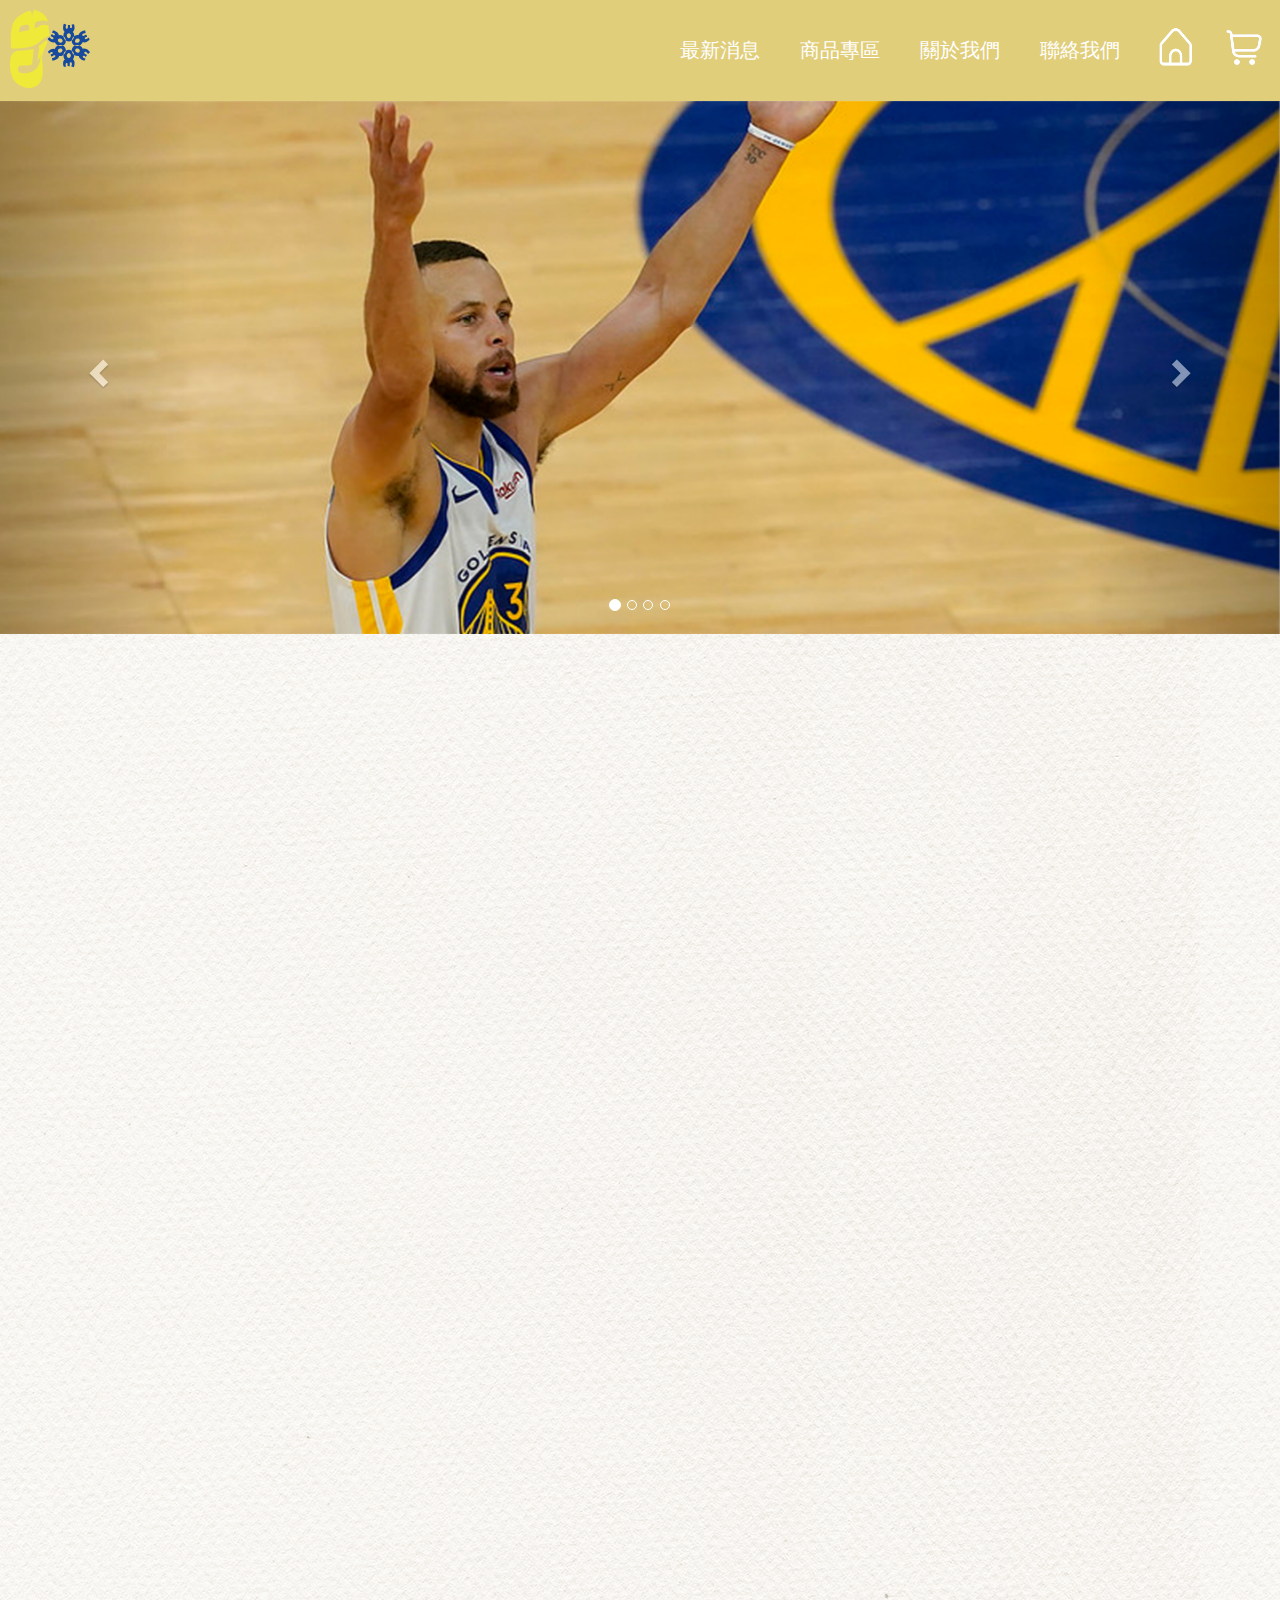
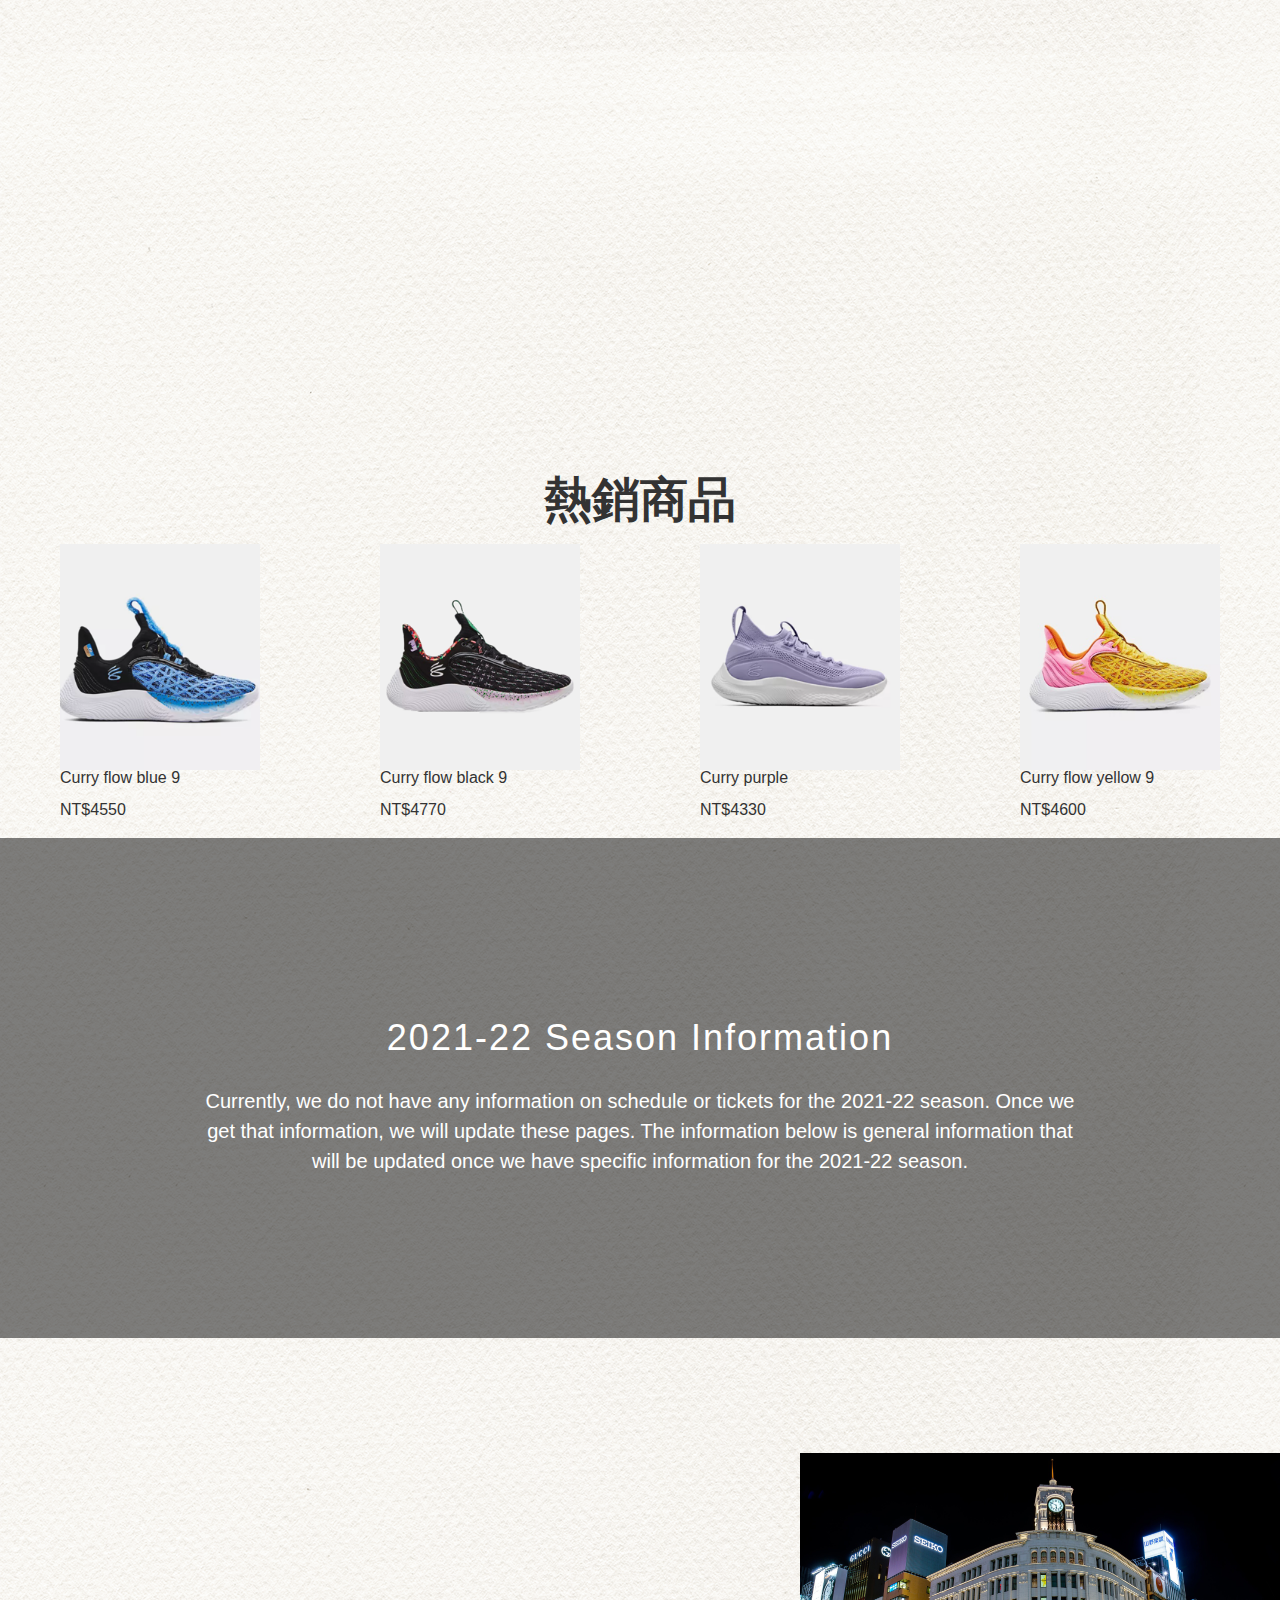
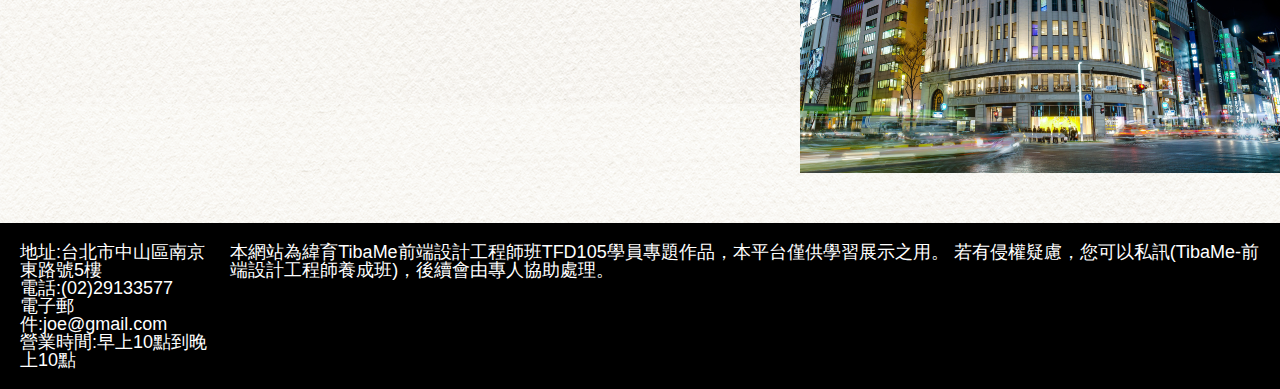
<file: index.html>
<!DOCTYPE html>
<html lang="en">

<head>
    <meta charset="UTF-8">
    <meta http-equiv="X-UA-Compatible" content="IE=edge">
    <meta name="viewport" content="width=device-width, initial-scale=1.0">
    <link rel="stylesheet" href="https://pro.fontawesome.com/releases/v5.10.0/css/all.css"
        integrity="sha384-AYmEC3Yw5cVb3ZcuHtOA93w35dYTsvhLPVnYs9eStHfGJvOvKxVfELGroGkvsg+p" crossorigin="anonymous" />
    <link rel="stylesheet" href="https://cdn.jsdelivr.net/npm/bootstrap@3.3.7/dist/css/bootstrap.min.css">
    <link rel="stylesheet" href="css/index.css">
    <title>程式菜鳥球鞋</title>

</head>

<body>

    <!-- 主選單 -->
    <header>
        <div class="logo">
            <a href="index.html"><img src="svg/logo.svg" alt=""></a>
            <ul>
                <li><a href="news.html">最新消息</a></li>
                <li><a href="product.html">商品專區</a></li>
                <li><a href="about.html">關於我們</a></li>
                <li><a href="contact.html">聯絡我們</a></li>
            </ul>
            <div class="icon">
                <a href="index.html">
                    <img src="img/home.png" alt="">
                </a>
                <a href="shopping.html">
                    <img src="img/shopping-car.png" alt="">
                </a>
            </div>
            <button type="button" class="hamburger_icon">
                <span class="-hr -top"></span>
                <span class="-hr -middle"></span>
                <span class="-hr -bottom"></span>
            </button>
        </div>
    </header>
    <!-- 輪播 -->
    <div id="carousel-id" class="carousel slide" data-ride="carousel">
        <ol class="carousel-indicators">
            <li data-target="#carousel-id" data-slide-to="0" class="active"></li>
            <li data-target="#carousel-id" data-slide-to="1" class=""></li>
            <li data-target="#carousel-id" data-slide-to="2" class=""></li>
            <li data-target="#carousel-id" data-slide-to="3" class=""></li>
        </ol>
        <div class="carousel-inner">
            <div class="item active">
                <img src="img/hands-up.png" alt="">
                <div class="container">

                </div>
            </div>
            <div class="item">
                <img src="img/curry-thompson.png" alt="">
                <div class="container">

                </div>
            </div>
            <div class="item">
                <img src="img/Curry-family.png" alt="">
                <div class="container">

                </div>
            </div>
            <div class="item">
                <img src="img/Curry-Allen-Miller.png" alt="">
                <div class="container">

                </div>
            </div>
        </div>
        <a class="left carousel-control" href="#carousel-id" data-slide="prev"><span
                class="glyphicon glyphicon-chevron-left"></span></a>
        <a class="right carousel-control" href="#carousel-id" data-slide="next"><span
                class="glyphicon glyphicon-chevron-right"></span></a>
    </div>

    <div class="wrapper">
        <!--人物介紹 -->
         <section class="character">
            <img src="img/curry.png" alt="">
            <div class="text1">
                <h2>人物理念</h2>
                <p>改變現代籃球的那個男人<br>徹底改變世界規則</p>
                <span>史上最狂的三分射手</span>
            </div>
        </section>
        <div class="video">
            <iframe width="560" height="315" src="https://www.youtube.com/embed/2CHT0q8QBy4"
                title="YouTube video player" frameborder="0"
                allow="accelerometer; autoplay; clipboard-write; encrypted-media; gyroscope; picture-in-picture"
                allowfullscreen></iframe>
        </div> 
        <!--商品排列 -->
        <div class="picture">
            <h2>熱銷商品</h2>
            <div class="image">
                <div>
                    <img src="img/new1.png" alt="">
                    <p>Curry flow blue 9<br><br>NT$4550</p>
                </div>
                <div>
                    <img src="img/new2.png" alt="">
                    <p>Curry flow black 9<br><br>NT$4770</p>
                </div>
                <div>
                    <img src="img/new3.png" alt="">
                    <p>Curry purple<br><br>NT$4330</p>
                </div>
                <div>
                    <img src="img/new4.png" alt="">
                    <p>Curry flow yellow 9<br><br>NT$4600</p>
                </div>
            </div>
        </div>


        <!-- 球隊比賽資訊 -->
        <div class="slide_box">
            <div class="contest">
                <h2>2021-22 Season Information</h2>
                <p>Currently, we do not have any information on schedule or tickets for the 2021-22 season. Once
                    we get
                    that information, we will update these pages. The information below is general information
                    that will
                    be updated once we have specific information for the 2021-22 season.</p>
            </div>
            <div class="over"></div>
        </div>

        <!-- 關於我們 -->
        <div class="about">
            <div class="test2">
                <h2>關於我們</h2>
                <p>地點位於台北市的一間百貨公司專賣Curry球鞋的店，誠摯邀請「具有服務熱忱」的您加入，與我們一起成長茁壯。</p>
                <a href="about.html">MORE</a>
            </div>
            <img src="img/departmentstore.png" alt="">
        </div>
    </div>

    <!-- 頁尾 -->
     <footer>
        <div>
            <p>
                地址:台北市中山區南京東路號5樓
                <br>
                電話:(02)29133577
                <br>
                電子郵件:joe@gmail.com
                <br>
                營業時間:早上10點到晚上10點
                <br>
            </p>
        </div>
        <div>
            <p>本網站為緯育TibaMe前端設計工程師班TFD105學員專題作品，本平台僅供學習展示之用。
                若有侵權疑慮，您可以私訊(TibaMe-前端設計工程師養成班)，後續會由專人協助處理。
            </p>

        </div>
        
        <!-- 懸浮按鈕區 -->
        <div class="move">
            <a href="https://www.facebook.com/" class="fb">
                <i class="fab fa-facebook-square"></i>
            </a>
            <a href="https://www.instagram.com/" class="ig">
                <i class="fab fa-instagram"></i>
            </a>
            <a href="https://twitter.com/" class="tw">
                <i class="fab fa-twitter-square"></i>
            </a>
        </div>
    </footer> 


    <script src="https://code.jquery.com/jquery-3.6.0.min.js"
        integrity="sha256-/xUj+3OJU5yExlq6GSYGSHk7tPXikynS7ogEvDej/m4=" crossorigin="anonymous"></script>
    <script src="https://cdn.jsdelivr.net/npm/bootstrap@3.3.7/dist/js/bootstrap.min.js"></script>


    <script>
        // (bootstrap)改輪播時間長度 
        $('.carousel').carousel({
            interval: 3000
        });

        // 按鈕的點擊和切換
        $(document).ready(function () {
            $(".hamburger_icon").on("click", function (e) {
                e.preventDefault();
                $("body").toggleClass("menu-show");
                $(".hamburger_icon").toggleClass("-on");
            });
        });

        // JavaScript 版本：DOM 載入完成之後執行

        // document.addEventListener('DOMContentLoaded', function () {
        //     // 按鈕狀態的切換
        //     var hamburger_icon = document.getElementsByClassName("hamburger_icon")[0];
        //     hamburger_icon.addEventListener("click", function () {
        //         hamburger_icon.classList.toggle("-on");
        //     });
        // });
        
    </script>
</body>

</html>
</file>
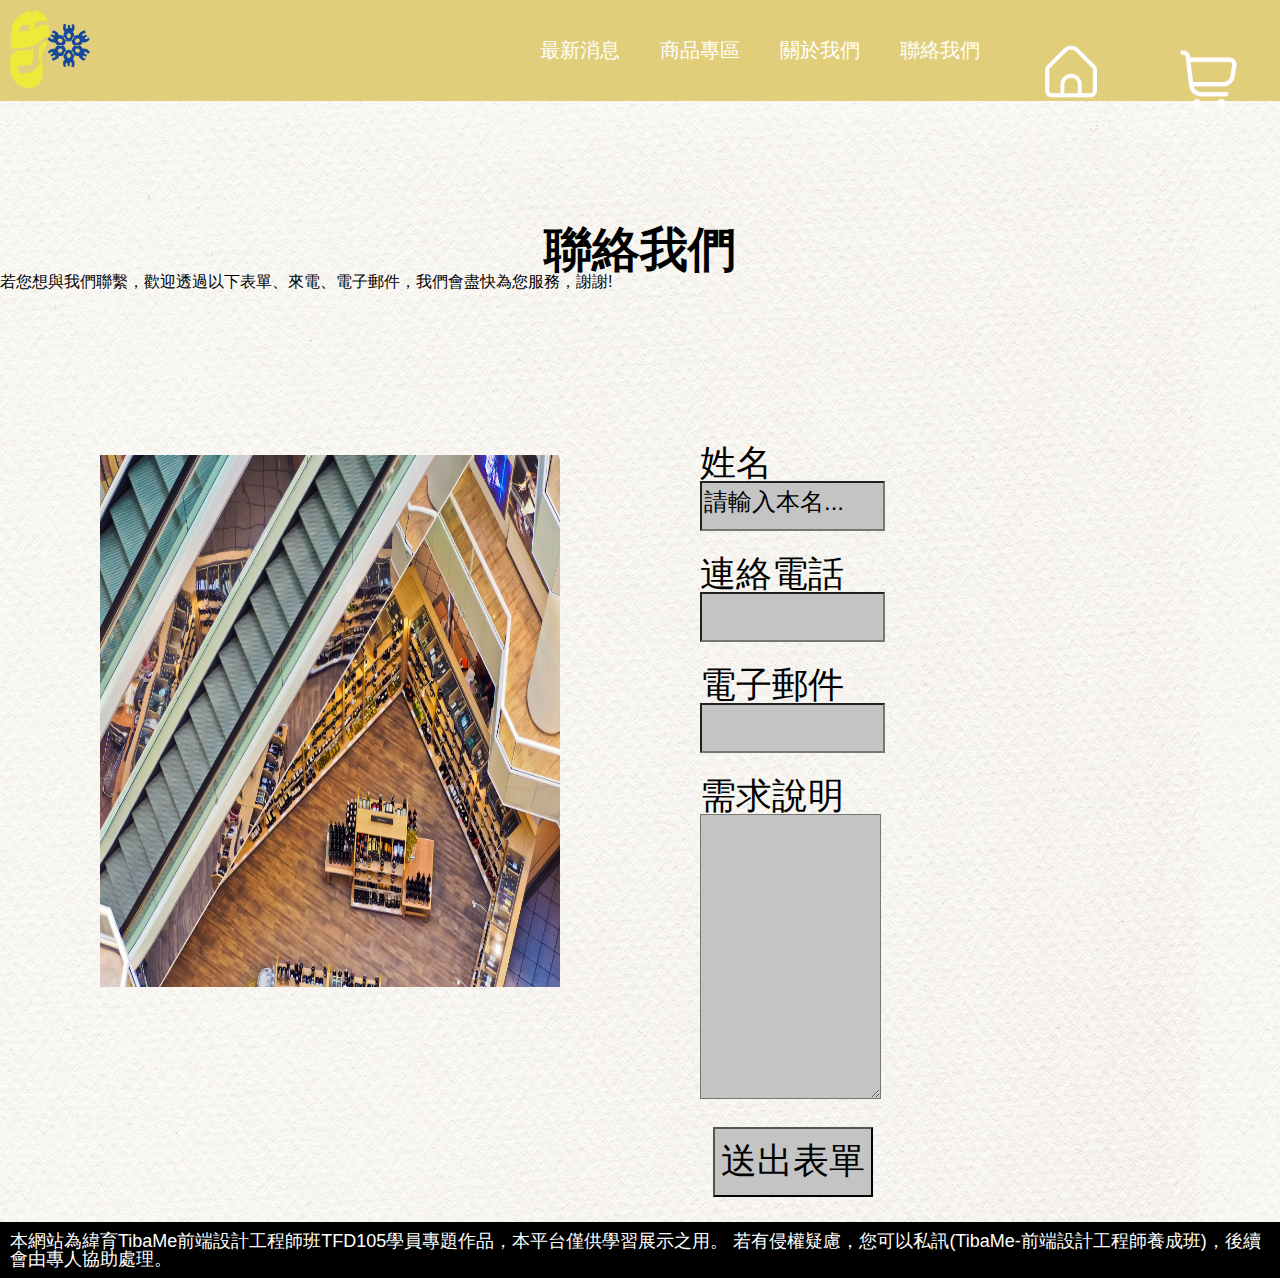
<file: contact.html>
<!DOCTYPE html>
<html lang="en">

<head>
  <meta charset="UTF-8">
  <meta http-equiv="X-UA-Compatible" content="IE=edge">
  <meta name="viewport" content="width=device-width, initial-scale=1.0">
  <link rel="stylesheet" href="css/contact.css">
  <title>聯絡我們</title>
</head>

<body>
  <header class="logo">
    <a href="index.html"><img src="svg/logo.svg" alt=""></a>
    <ul>
      <li><a href="news.html">最新消息</a></li>
      <li><a href="product.html">商品專區</a></li>
      <li><a href="about.html">關於我們</a></li>
      <li><a href="contact.html">聯絡我們</a></li>
      <li><a href="index.html"><img src="img/home.png" alt=""></a></li>
      <li><a href="shopping.html"><img src="img/shopping-car.png"></a></li>
    </ul>
  </header>


  <section>
    <nav class="section-wrapper">
      <h2>聯絡我們</h2>
      <p1>若您想與我們聯繫，歡迎透過以下表單、來電、電子郵件，我們會盡快為您服務，謝謝!</p1>
      <div>
        <img src="img/departmentstore1.png" alt="">
        <ul>
          <li>
            <p>姓名</p>
            <input class="name" type="text" placeholder="請輸入本名..." />
          </li>
          <li>
            <p>連絡電話</p>
            <input class="phone" type="text" />
          </li>
          <li>
            <p>電子郵件</p>
            <input class="address" type="text" />
          </li>
          <li>
            <p>需求說明</p>
            <textarea></textarea>
          </li>
          <li>
            <input class="send" type="submit" value="送出表單" />
          </li>

        </ul>
      </div>
    </nav>
  </section>
  <footer>
    <p>本網站為緯育TibaMe前端設計工程師班TFD105學員專題作品，本平台僅供學習展示之用。
      若有侵權疑慮，您可以私訊(TibaMe-前端設計工程師養成班)，後續會由專人協助處理。
    </p>
  </footer>
</body>

</html>
</file>
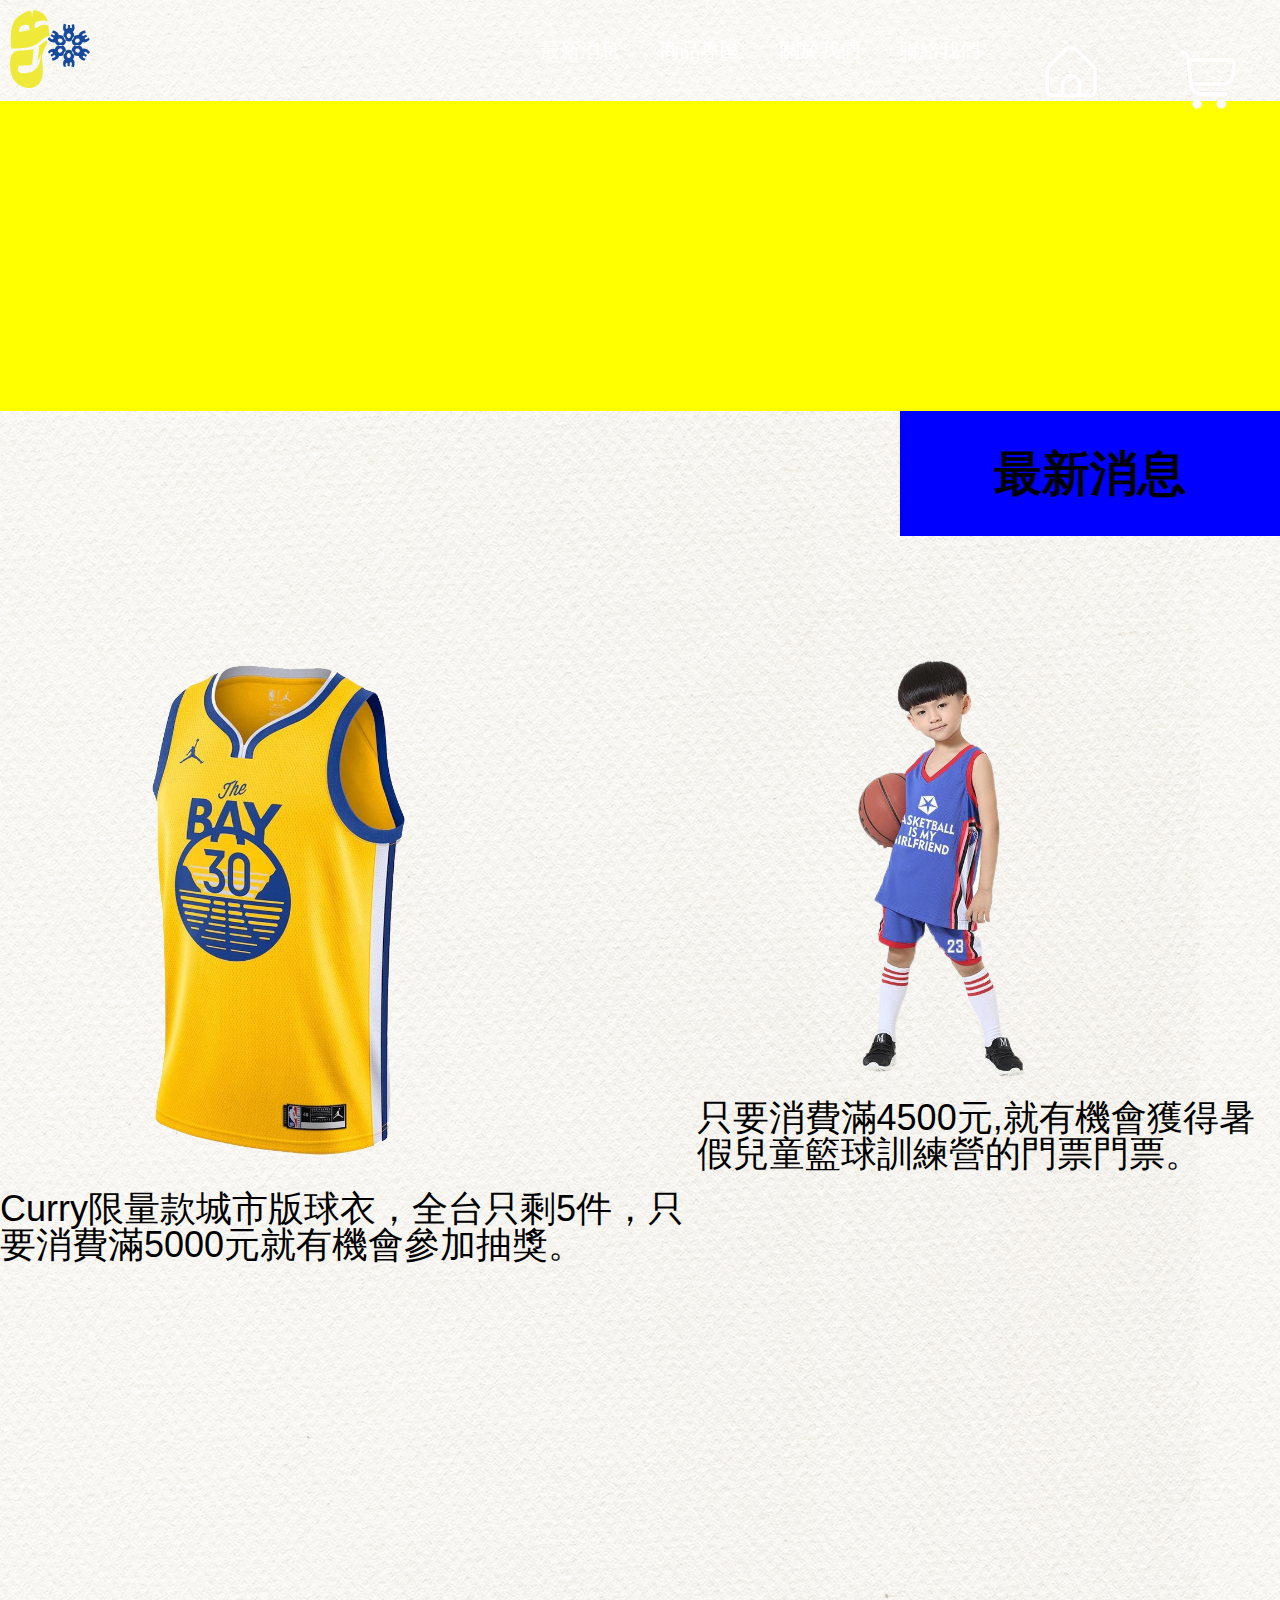
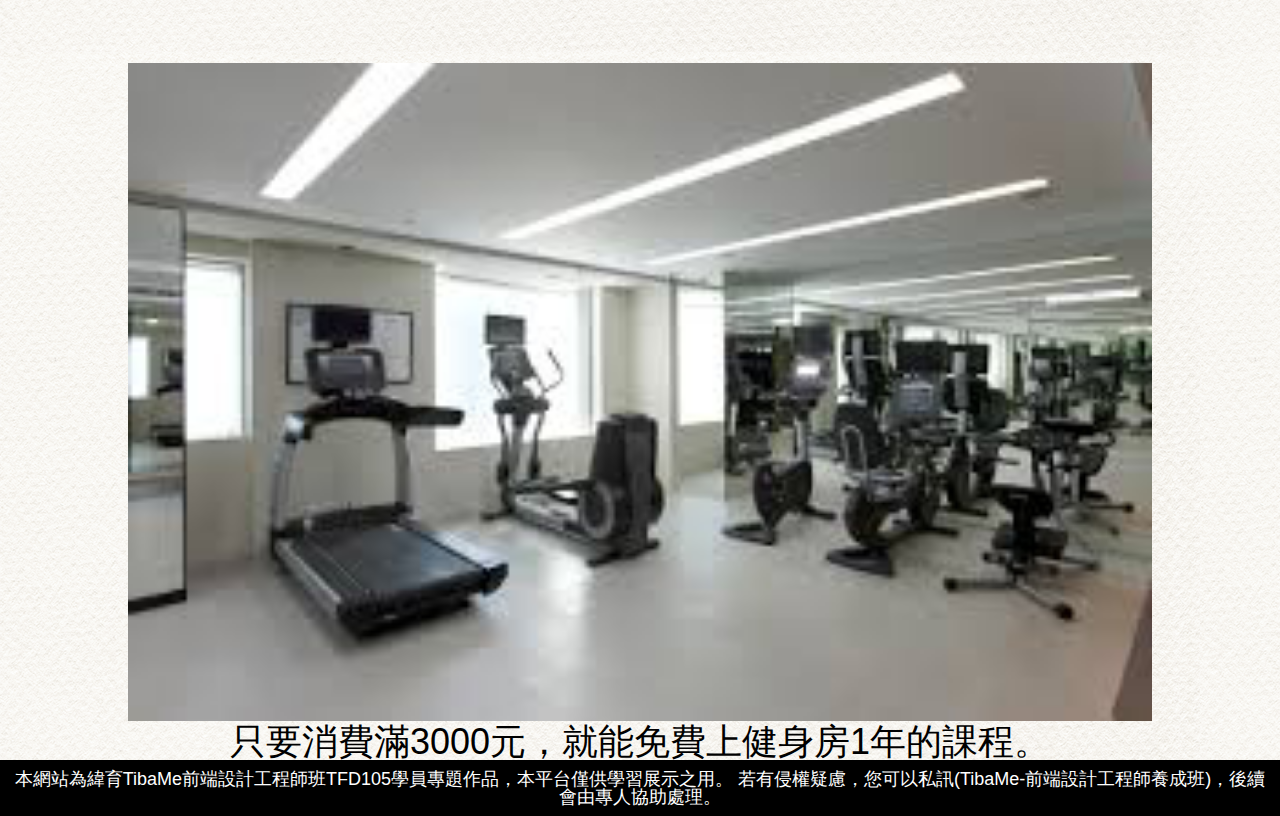
<file: news.html>
<!DOCTYPE html>
<html lang="en">

<head>
    <meta charset="UTF-8">
    <meta http-equiv="X-UA-Compatible" content="IE=edge">
    <meta name="viewport" content="width=device-width, initial-scale=1.0">
    <link rel="stylesheet" href="css/news.css">
    <title>程式菜鳥球鞋</title>
</head>

<body>

    <div class="wrapper">
        <nav class="logo">
            <a href="index.html"><img src="svg/logo.svg" alt=""></a>
            <ul>
                <li><a href="news.html">最新消息</a></li>
                <li><a href="product.html">商品專區</a></li>
                <li><a href="about.html">關於我們</a></li>
                <li><a href="contact.html">聯絡我們</a></li>
                <li><a href="index.html"><img src="img/home.png" alt=""></a></li>
                <li><a href="shopping.html"><img src="img/shopping-car.png"></a></li>
            </ul>
        </nav>
    </div>
        <div class="background"></div>
    <section>
        <div class="section-wrapper">
            <h2>最新消息</h2>
            <div class="image">
                <div>
                    <img src="img/city.png" alt="">
                    <p>Curry限量款城市版球衣，全台只剩5件，只要消費滿5000元就有機會參加抽獎。</p>
                </div>
                <div>
                    <img src="img/child.png" alt="">
                    <p>只要消費滿4500元,就有機會獲得暑假兒童籃球訓練營的門票門票。</p>
                </div>
            </div>
            <div class="image1">
                <img src="img/images.png" alt="">
                <p>只要消費滿3000元，就能免費上健身房1年的課程。</p>
            </div>
        </div>
    </section>
    <footer>
        <p>
        本網站為緯育TibaMe前端設計工程師班TFD105學員專題作品，本平台僅供學習展示之用。
        若有侵權疑慮，您可以私訊(TibaMe-前端設計工程師養成班)，後續會由專人協助處理。
    </p>
    </footer>
</body>

</html>
</file>
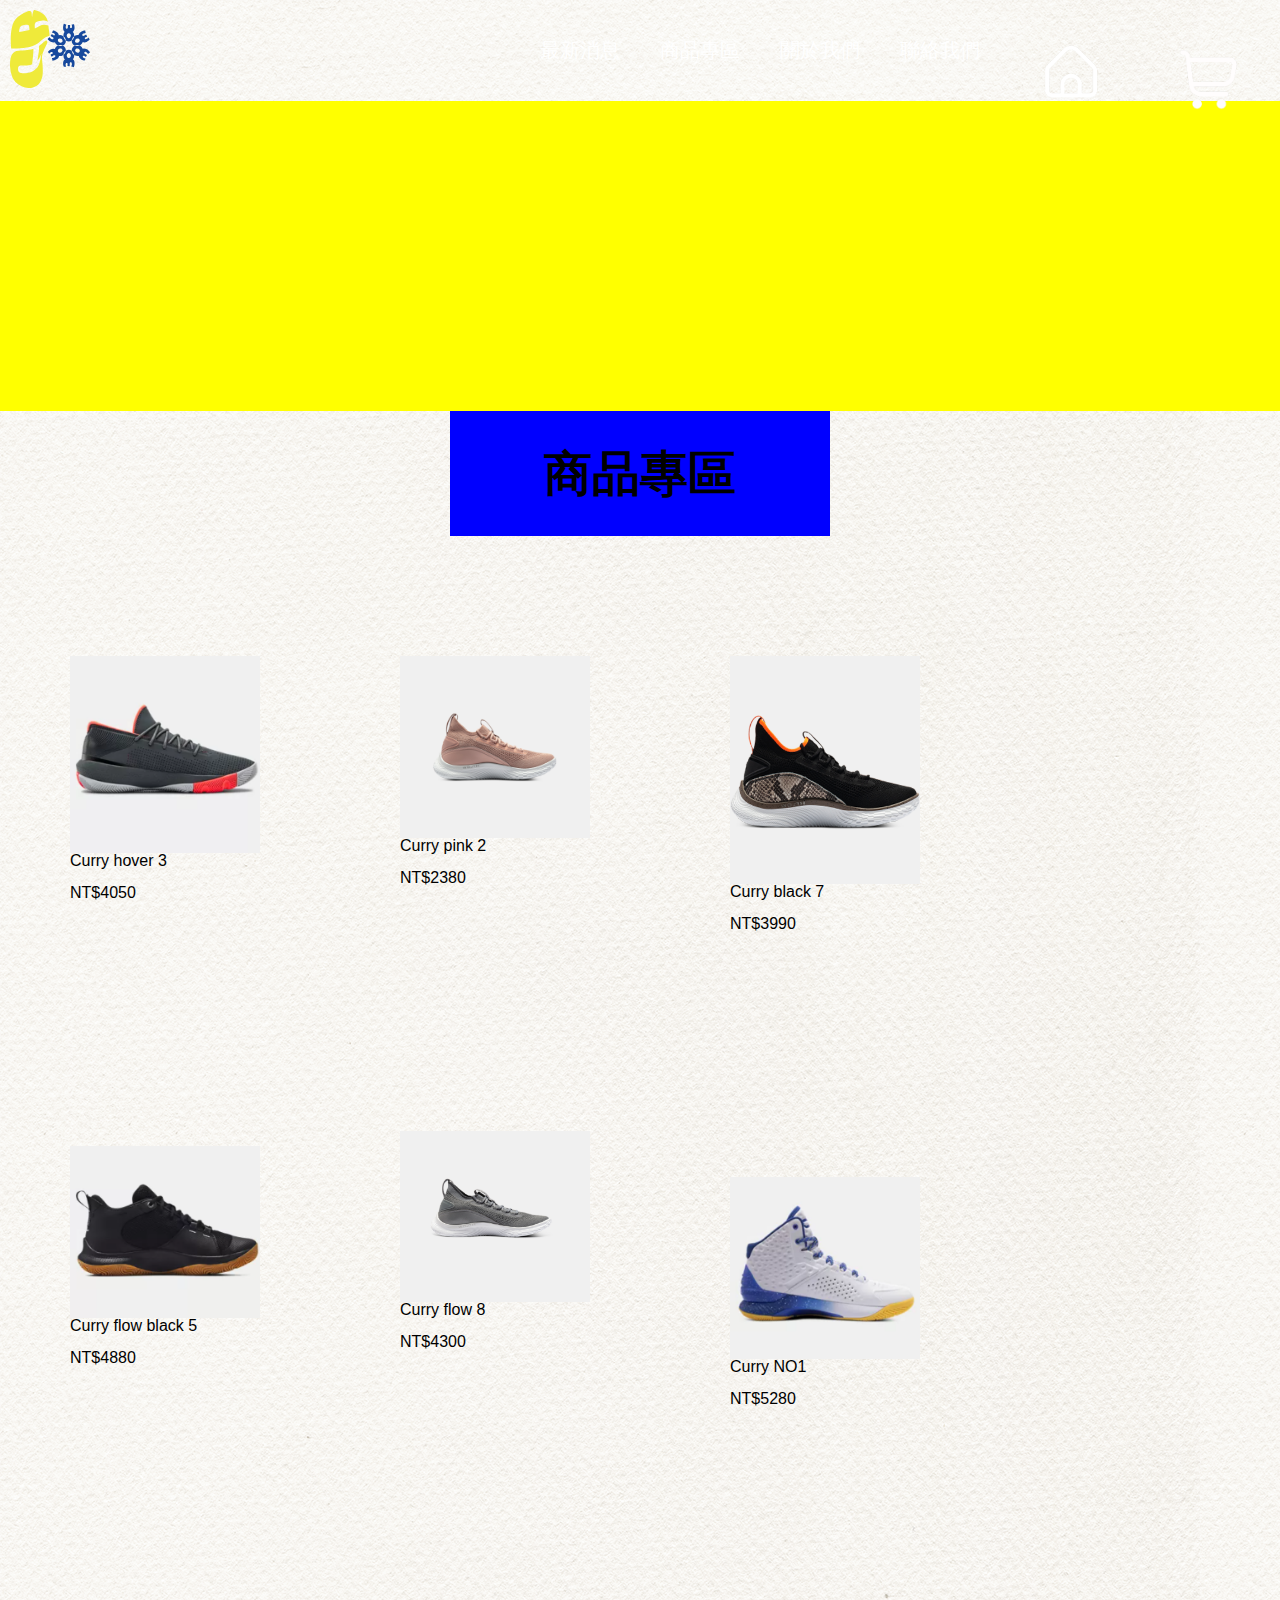
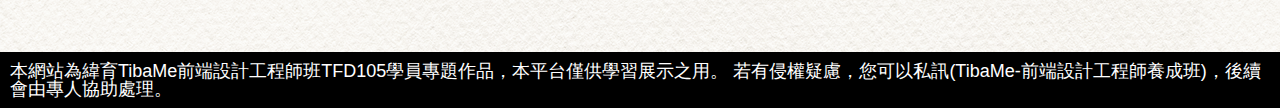
<file: product.html>
<!DOCTYPE html>
<html lang="en">

<head>
    <meta charset="UTF-8">
    <meta http-equiv="X-UA-Compatible" content="IE=edge">
    <meta name="viewport" content="width=device-width, initial-scale=1.0">
    <link rel="stylesheet" href="css/product.css">
    <title>程式菜鳥球鞋</title>
</head>

<body>

    <div class="wrapper">
        <nav class="logo">
            <a href="index.html"><img src="svg/logo.svg" alt=""></a>
            <ul>
                <li><a href="news.html">最新消息</a></li>
                <li><a href="product.html">商品專區</a></li>
                <li><a href="about.html">關於我們</a></li>
                <li><a href="contact.html">聯絡我們</a></li>
                <li><a href="index.html"><img src="img/home.png" alt=""></a></li>
                <li><a href="shopping.html"><img src="img/shopping-car.png"></a></li>
            </ul>
        </nav>
    </div>
    <div class="background"></div>
    <section>
        <nav class="section-wrapper">
            <div class="image">
                <h2>商品專區</h2>
                <div class="shoes1">
                    <a href="thing.html">
                        <img src="img/short.png" alt="">
                        <p>Curry hover 3<br><br>NT$4050</p>
                    </a>
                    <a href="thing.html">
                        <img src="img/black-red.png" alt="">
                        <p>Curry flow black 5<br><br>NT$4880</p>
                    </a>
                </div>
                <div class="shoes1">
                    <a href="thing.html"><img src="img/pink.png" alt="">
                        <p>Curry pink 2<br><br>NT$2380</p>
                    </a>
                    <a href="thing.html"><img src="img/gray.png" alt="">
                        <p>Curry flow 8<br><br>NT$4300</p>
                    </a>
                </div>
                <div class="shoes1">
                    <a href="thing.html">
                        <img src="img/black.png" alt="">
                        <p>Curry black 7<br><br>NT$3990</p>
                    </a>
                    <a href="thing.html">
                        <img src="img/blue-yellow.png" alt="">
                        <p>Curry NO1<br><br>NT$5280</p>
                    </a>
                </div>
            </div>
        </nav>
    </section>
    <footer>
        <p>
            本網站為緯育TibaMe前端設計工程師班TFD105學員專題作品，本平台僅供學習展示之用。
            若有侵權疑慮，您可以私訊(TibaMe-前端設計工程師養成班)，後續會由專人協助處理。
        </p>
    </footer>
</body>

</html>
</file>
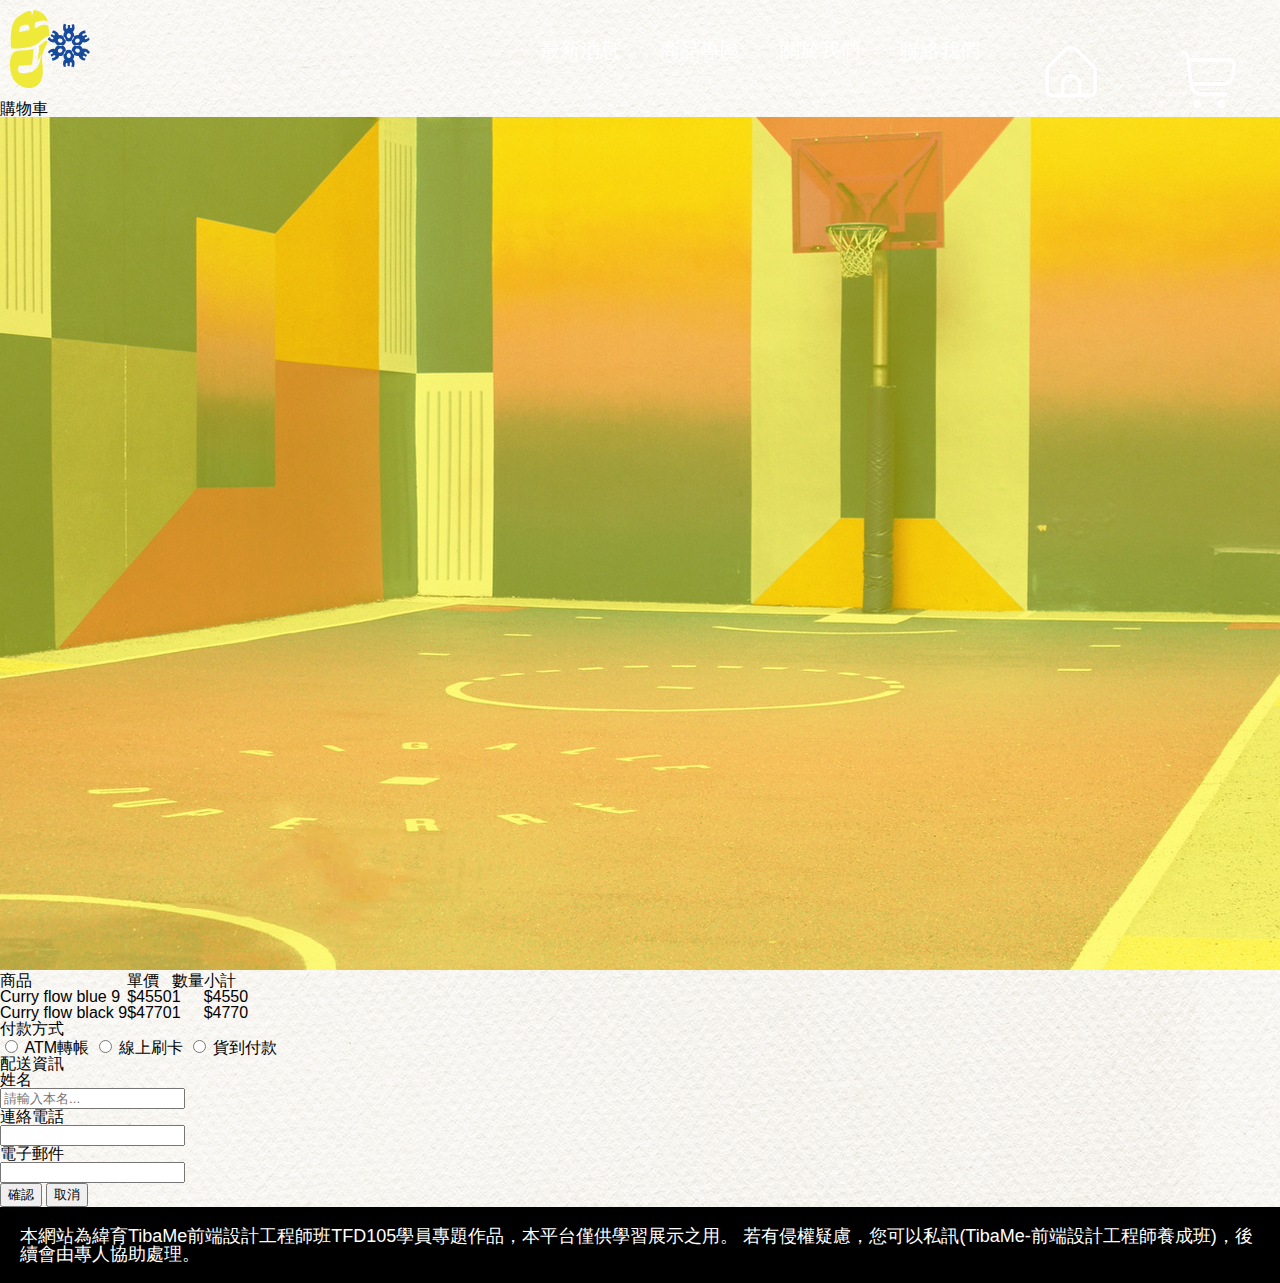
<file: shopping.html>
<!DOCTYPE html>
<html lang="en">

<head>
  <meta charset="UTF-8">
  <meta http-equiv="X-UA-Compatible" content="IE=edge">
  <meta name="viewport" content="width=device-width, initial-scale=1.0">
  <link rel="stylesheet" href="css/index.css">
  <title>程式菜鳥球鞋</title>
</head>

<body>

  <div class="wrapper">
    <nav class="logo">
      <a href="index.html"><img src="svg/logo.svg" alt=""></a>
      <ul>
        <li><a href="news.html">最新消息</a></li>
        <li><a href="product.html">商品專區</a></li>
        <li><a href="about.html">關於我們</a></li>
        <li><a href="contact.html">聯絡我們</a></li>
        <li><a href="index.html"><img src="img/home.png" alt=""></a></li>
        <li><a href="shopping.html"><img src="img/shopping-car.png"></a></li>
      </ul>
    </nav>
  </div>
  <section>
  <div class="basketball">
    <h2>購物車</h2>
    <img src="img/basketball-count.png" alt="">
  <table>
    <tr class="list-title">
      <td class="list-no">商品</td>
      <td class='list-tl'>單價</td>
      <td>數量</td>
      <td>小計</td>
    <tr>
      <td>Curry flow blue 9</td>
      <td class="list-tl">$4550</td>
      <td>1</td>
      <td>$4550</td>
    </tr>
    <tr>
      <td>Curry flow black 9</td>
      <td class="list-tl">$4770</td>
      <td>1</td>
      <td>$4770</td>
    </tr>
  </div>
  </table>
  <div class="money">
    <h2>付款方式</h2>
    <ul>
      <li>
        <input class="ATM" type="radio" name="xx" />
        <span>ATM轉帳</span>
        <input class='card' type="radio" name="xx" />
        <span>線上刷卡</span>
        <input class='pay' type="radio" name="xx" />
        <span>貨到付款</span>
      </li>
    </ul>
    <div class="send">
      <h2>配送資訊</h2>
      <ul>
        <li>
          <p>姓名</p>
          <input class="name" type="text" placeholder="請輸入本名..." />
        </li>
        <li>
          <p>連絡電話</p>
          <input class="phone" type="text" />
        </li>
        <li>
          <p>電子郵件</p>
          <input class="address" type="text" />
        </li>
        <li>
          <input class="send" type="submit" value="確認" />
          <input class="send" type="submit" value="取消" />
        </li>

      </ul>
    </div>
  </div>
</section> 
  <footer>
    <p>本網站為緯育TibaMe前端設計工程師班TFD105學員專題作品，本平台僅供學習展示之用。
      若有侵權疑慮，您可以私訊(TibaMe-前端設計工程師養成班)，後續會由專人協助處理。
    </p>
  </footer>
</body>

</html>
</file>
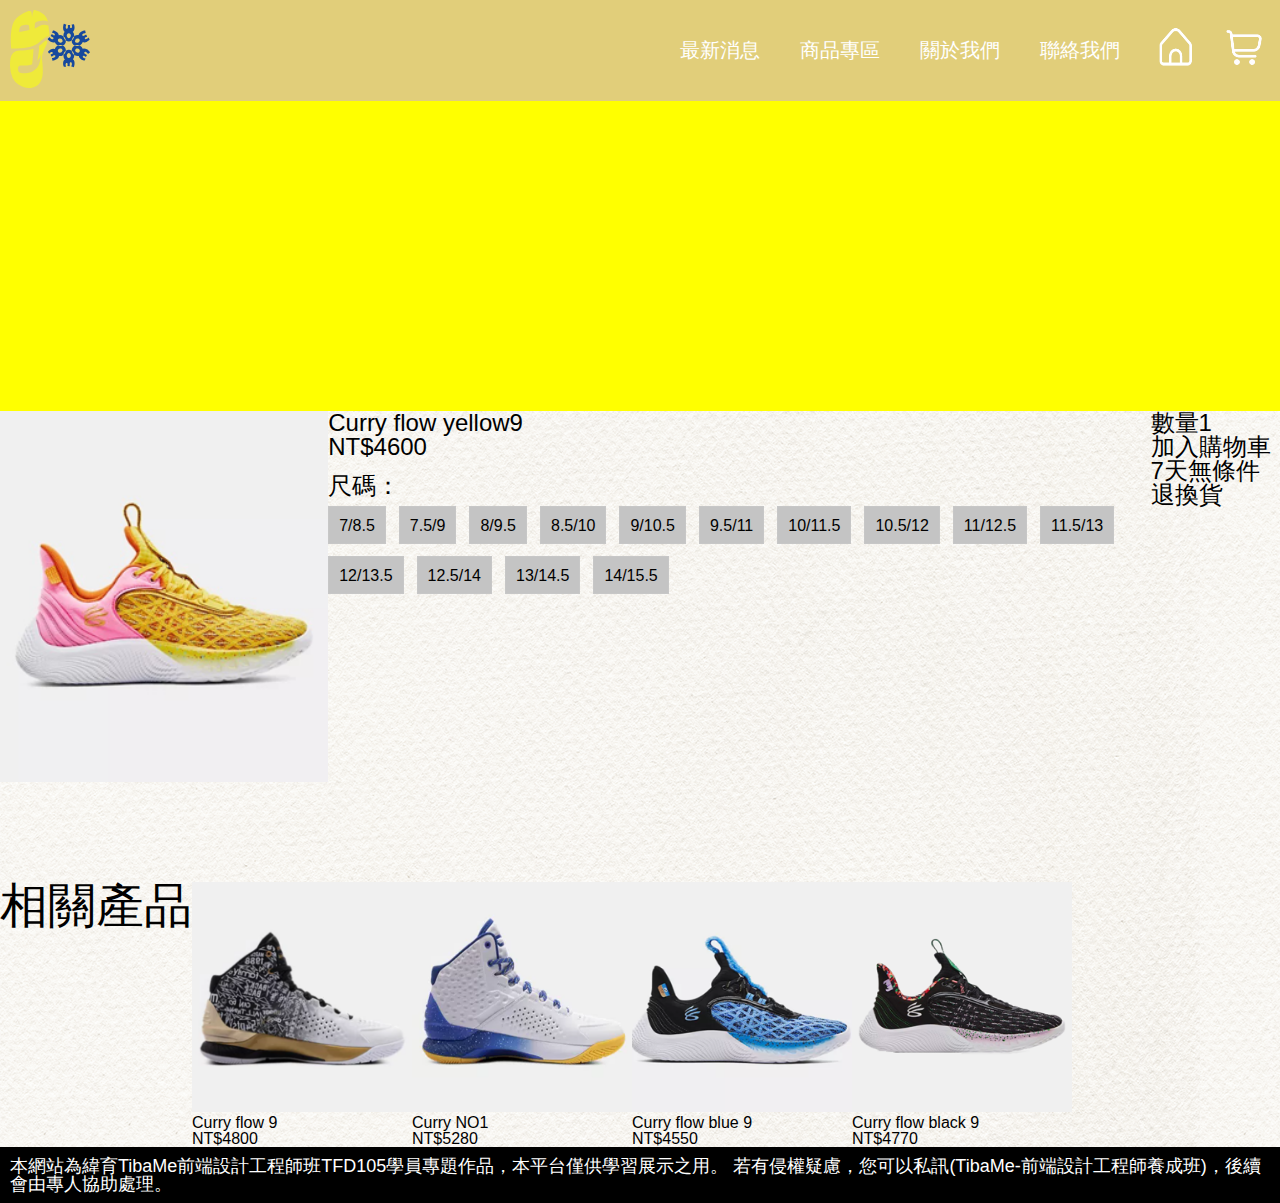
<file: thing.html>
<!DOCTYPE html>
<html lang="en">

<head>
    <meta charset="UTF-8">
    <meta http-equiv="X-UA-Compatible" content="IE=edge">
    <meta name="viewport" content="width=device-width, initial-scale=1.0">
    <link rel="stylesheet" href="css/thing.css">
    <title>產品</title>
</head>

<!-- 主選單 -->

<body>
    <header class="logo">
        <a href="index.html"><img src="svg/logo.svg" alt=""></a>
        <ul>
            <li><a href="news.html">最新消息</a></li>
            <li><a href="product.html">商品專區</a></li>
            <li><a href="about.html">關於我們</a></li>
            <li><a href="contact.html">聯絡我們</a></li>
        </ul>
        <div class="icon">
            <a href="index.html">
                <img src="img/home.png" alt="">
            </a>
            <a href="shopping.html">
                <img src="img/shopping-car.png" alt="">
            </a>
        </div>
        <button type="button" class="hamburger_icon">
            <span class="-hr -top"></span>
            <span class="-hr -middle"></span>
            <span class="-hr -bottom"></span>
        </button>
    </header>

    <!-- 背景圖 -->

    <div class="background"></div>

    <!-- 產品 -->

    <section>
        <nav class="section-wrapper">
            <div class="product">
                <img src="img/new4.png" alt="">
                <div class="text1">
                    <p>Curry flow yellow9<br>NT$4600
                    </p>
                    <div class="product-size-name">
                        <div class="pdp-size-title float-clearfix">
                            <div class="size-err">尺碼：</div>
                        </div>
                        <div class="pdp-size">
                            <ul class="float-clearfix">
                                <li>
                                    7/8.5</li>
                                <li>
                                    7.5/9</li>
                                <li>
                                    8/9.5</li>
                                <li>
                                    8.5/10</li>
                                <li>
                                    9/10.5</li>
                                <li>
                                    9.5/11</li>
                                <li>
                                    10/11.5</li>
                                <li>
                                    10.5/12</li>
                                <li>
                                    11/12.5</li>
                                <li>
                                    11.5/13</li>
                                <li>
                                    12/13.5</li>
                                <li>
                                    12.5/14</li>
                                <li>
                                    13/14.5</li>
                                <li>
                                    14/15.5</li>
                            </ul>
                        </div>
                    </div>
                </div>
                <p> 
                    數量1<br>
                    加入購物車<br>
                    7天無條件退換貨</p>

            </div>
            <div class="image">
                <h2>相關產品</h2>
                <div>
                    <img src="img/gray-yellow.png" alt="">
                    <p>Curry flow 9<br>NT$4800</p>
                </div>
                <div>
                    <img src="img/blue-yellow.png" alt="">
                    <p>Curry NO1<br>NT$5280</p>
                </div>
                <div>
                    <img src="img/new1.png" alt="">
                    <p>Curry flow blue 9<br>NT$4550</p>
                </div>
                <div>
                    <img src="img/new2.png" alt="">
                    <p>Curry flow black 9<br>NT$4770</p>
                </div>
            </div>
        </nav>
    </section>

    <!-- 頁尾 -->

    <footer>
        <p>
            本網站為緯育TibaMe前端設計工程師班TFD105學員專題作品，本平台僅供學習展示之用。
            若有侵權疑慮，您可以私訊(TibaMe-前端設計工程師養成班)，後續會由專人協助處理。
        </p>
    </footer>
    <script src="https://code.jquery.com/jquery-3.6.0.min.js"
        integrity="sha256-/xUj+3OJU5yExlq6GSYGSHk7tPXikynS7ogEvDej/m4=" crossorigin="anonymous"></script>

    <script>
        // 按鈕的點擊
        $(document).ready(function () {
            $(".hamburger_icon").on("click", function (e) {
                e.preventDefault();
                $("body").toggleClass("menu-show");
            });
        });



        // JavaScript 版本：DOM 載入完成之後執行
        document.addEventListener('DOMContentLoaded', function () {

            // 按鈕狀態的切換
            var hamburger_icon = document.getElementsByClassName("hamburger_icon")[0];
            hamburger_icon.addEventListener("click", function () {
                hamburger_icon.classList.toggle("-on");
            });

        });
    </script>
    </div>
</body>

</html>
</file>
<file: css/index.css>
@import url("reset.css");
@import url("logo.css");

/*index-page*/

/*body*/
* {
    box-sizing: border-box;
}

body {
    background-image: url(../img/background.png);
}

/*輪播*/
.carousel-inner img {
    width: 100%;
}

/*wrapper*/
.wrapper {
    margin: 0 auto;
}

@media screen and (min-width: 576px) and (max-width: 1200px) {
    .wrapper {
        width: 100%;
    }
}

/* character */
.character {
    display: flex;
    padding-top: 215px;
    flex-wrap: wrap;
}

.character .text1 {
    margin: 0 auto;
    animation: word 2s 1.5s forwards;
    opacity: 0;
}

@keyframes word {
    0% {
        opacity: 0;
    }

    100% {
        opacity: 1;
    }
}

.character img {
    width: 50%;
    animation: curry 1.5s .5s forwards;
    opacity: 0;
    padding-bottom: 50px;
    margin: 0 auto;
}

@keyframes curry {
    0% {
        transform: translateX(-200px);
        opacity: 0;
    }

    100% {
        transform: translateX(0);
        opacity: 1;
    }
}

.character .text1 h2 {
    font-size: 48px;
    font-weight: bold;
    margin-bottom: 20px;
    text-align: center;
}

.character .text1 p {
    font-size: 36px;
    text-align: center;
}


.character span {
    color: red;
    font-size: 36px;
    display: block;
    text-align: center;
}

@media screen and (max-width:768px) {

    .character {
        display: block;
        padding-top: 100px;
    }

    .character img {
        display: block;
        max-width: 70% !important;
        height: auto !important;
    }

    .character .text1 h2 {
        font-size: 24px;
        font-weight: bold;
        margin-bottom: 20px;
        text-align: center;

    }

    .character .text1 p {
        font-size: 18px;
        text-align: center;

    }

    .character span {
        color: red;
        font-size: 18px;
        display: block;
        text-align: center;

    }
}

/*影片*/

.video {
    padding-bottom: calc(100% * 9 / 16);
    position: relative;
    padding-top: 30px;
    height: 0;
    overflow: hidden;
}

.video iframe, .video object, .video embed {
    position: absolute;
    top: 0;
    left: 0;
    right: 0;
    bottom: 0;
    margin: auto;
    width: 50%;
    height: 50%;
}

/*商品排列*/
.picture h2 {
    font-size: 48px;
    font-weight: bold;
    text-align: center;
    padding-bottom: 20px;
}

.image {
    display: flex;
    flex-wrap: wrap;
}

.image div {
    margin: 0 auto;
}

.image img {
    display: block;
    margin: 0 auto;
    width: 200px;

}

.image img:hover {
    border-bottom: 2px dashed red;
    transform: scale(1.1);

}

@media screen and (max-width:768px) {
    .image {
       flex-direction: column;
       align-items: center;
       justify-content: center;
    }
    .picture h2{
        font-size: 24px;
        font-weight: bold;
        margin-top: 100px;
        text-align: center;
    }
    .image img, .image p{
       display: block;
    }

}

/*球隊比賽資訊*/
.slide_box {
    width: 100%;
    height: 500px;
    margin-top: 20px;
    background-attachment: fixed;
    display: flex;
    position: relative;
    justify-content: center;
    align-items: center;
    background-size: cover;
    background-position: center;
    background-repeat: no-repeat;
    background-image: url(../img/warrior.png);
}

.contest {
    z-index: 1;
    width: 70%;
}

.contest h2, .contest p {
    color: white;
    text-align: center;
    margin-top: 20px;
}

.contest h2 {
    font-size: 36px;
    letter-spacing: 2px;
    padding-bottom: 10px;
}

.contest p {
    font-size: 20px;
    line-height: 30px;
}

.slide_box .over {
    position: absolute;
    top: 0;
    left: 0;
    width: 100%;
    height: 100%;
    background: rgba(0, 0, 0, .5);
}

@media screen and (max-width:768px) {
    .slide_box {
        width: 100%;
    }
}

/*about*/

.about {
    display: flex;
    margin-top: 115px;
    margin-bottom: 50px;

}

.about .test2 {
    text-align: center;
    margin: 0 auto;
    opacity: 0;
    animation: word1 2s 1.5s forwards;
}
@keyframes word1 {
    0% {
        opacity: 0;
    }

    100% {
        opacity: 1;
    }
}

.about h2 {
    margin-bottom: 50px;
    margin-top: 0px;
    font-size: 48px;
}

.about p {
    margin-bottom: 50px;
    font-size: 24px;
}

.about a {
    display: block;
    width: 180px;
    background-color: #484848;
    color: white;
    line-height: 2;
    border-radius: 15px;
    margin: 0 auto;
    text-decoration: none;
}

.about img {
    width: 480px;
    margin: 0 auto;
    animation: dep 1.5s .5s forwards;

}
@keyframes dep{
    0% {
        transform: translateX(200px);
        opacity: 0;
    }

    100% {
        transform: translateX(0);
        opacity: 1;
    }
}


@media screen and (max-width: 768px) {
    .about {
        display: block;
    }

    .about h2 {
        font-size: 24px;
        font-weight: bold;
        margin-bottom: 20px;
        text-align: center;

    }

    .about p {
        font-size: 18px;
        text-align: center;
    }

    .about a {
        margin-bottom: 20px;
    }

     .about img {
        display: block;
        max-width: 80% !important;
        height: auto !important;
    }
}

/*footer*/
footer {
    background-color: #000000;
    color: #ffffff;
    display: flex;
    padding: 10px;
}

footer p {
    display: block;
    font-size: 18px;
    margin: 0 auto;
    padding: 10px;
}

/* 懸浮按鈕區 */
.move {
    position: fixed;
    right: 5px;
    bottom: 100px;
    width: 50px;
}

.move i {
    color: #FFD700;
    font-size: 40px;
    margin-top: 20px;
}

.move .fb i:hover {
    color: #0000FF;
}

.move .ig i:hover {
    color: #E1306C;
}

.move .tw i:hover {
    color: #1DA1F2;
}
</file>
<file: css/contact.css>
@import url("reset.css");
@import url("logo.css");
/* contact page */


/*body*/
*{
    box-sizing: border-box;
}

body{
    background-image: url(../img/background.png);
}

/* 聯絡我們 */

section{
    margin: 0 auto;
}


section.section-wrapper{

    margin-left: 50px;
    display: block;
}
@media screen and (min-width: 576px) and (max-width: 1200px) {
    .wrapper {
        width: 100%;
    }

}

section h2{
    display: block;
    font-size: 48px;
    font-weight: bold;
    text-align: center;
}

section span{
    font-size: 24px;
    text-align: center;
    display: block;
}
section h2, section span{
    padding-top: 125px;
}

::placeholder{  /* 預留文字 */
    color:black;
    font-size: 24px;
}

section ul li{
    margin: 25px 0;
}

section ul li p{
    font-size: 36px;
}
section ul li input{
    height: 50px;
    background-color: #c4c4c4;
}
section ul li textarea{
    height: 285px;
    background-color: #c4c4c4;
}
section .send{
    font-size: 36px;
    display: block;
    height: 70px;
    margin: 0 auto;
}

section div{
    display: flex;
}
section div img{
    margin:165px 140px 235px 100px ;
}

section div ul {
    padding-top: 130px;
}

img{
    width: 460px;
}
/* @media screen and (max-width:768px) {
    section h2{
        font-size: 24px;
    }
    section span{
        font-size: 18px;
    }
     section span{
        padding-top: 20px;
    }
    section ul li{
        margin: 10px 0;
    }
    
    section ul li p{
        font-size: 24px;
    }
    section ul li input{
        height:100%;
        
    }
    section ul li textarea{
        height: 100%;
        
    }
    section .send{
        font-size: 24px;
        display: block;
        height: 100%;
        margin-right: auto;
    }
    
    section div{
        display: block;
    }
    section div img{
        margin: 0;
    }
    
    section div ul {
        padding-top: 30px;
    }
    
    img{
        width:100%;
    }
} */

/*footer*/

footer{
    background-color: #000000;
    color: #ffffff;
    display: flex;
}

footer p{
    display: block;
    font-size: 18px;
    margin: 0 auto;
    padding: 10px;
}

@media screen and (max-width:768px) {
    footer p {
        font-size: 12px;
        display: block;
        margin: 0 auto;
    }

}
</file>
<file: css/news.css>
@import url("reset.css");
@import url("logo.css");

 /*news page*/

/*body*/
*{
  box-sizing: border-box;
}

body{
  background-image: url(../img/background.png);
}

/* 背景圖 */

.background{
  background-color: #ffff00;
  height: 310px;
  display: block;
}

@media screen and (max-width:768px){
  .background{
      width: 100%;
  }
  
}

/*最新消息 */

section .section-wrapper{
  margin: 0 auto;
  position: relative;
}

@media screen and (min-width: 576px) and (max-width: 1200px) {
  section .section-wrapper {
      width: 100%;
  }

}


h2{
  background-color: blue;
  width: 380px;
  text-align: center;
  height: 125px;
  line-height: 125px;
  display: block;
  font-weight: bold;
  font-size: 48px;
  position: absolute;
  right: 0;
  top: 0;
  margin: auto;

}
/*image*/
.image{
  display: flex;
  padding-top: 220px;
}

.image img{
  width: 80%;
  
}
.image p{
  display: block;
  font-size: 36px;
}

.image1{
  text-align: center;
  padding-top: 400px;
}

.image1 img{
  width: 80%;
}

.image1 p{
  display: block;
  font-size: 36px;
  margin: 0 auto;
}
@media screen and (max-width: 768px) {
  .section-wrapper {
      display: block;
  }

 

  .section-wrapper h2 {
      font-size: 24px;
      width: 200px;
      text-align: center;
      display: block;
  }

  .image img{
      display: block;
      width: 100%;
  }

  .image p, .image1 p {
      font-size: 18px;
      text-align: center;
  }

  .image1 img {
      display: block;
      max-width: 80% !important;
      height: auto !important;
      margin: 0 auto;
      padding: 10px;
  }

}

/* 頁尾 */

footer{
  background-color: #000000;
  color: #ffffff;
}
  
footer p{
  font-size: 18px;
  display: block;
  padding: 10px;
  text-align: center;
}
@media screen and (max-width:768px) {
  footer p {
      font-size: 12px;
  }

}
</file>
<file: css/product.css>
@import url("reset.css");
@import url("logo.css");


/*product-page*/

/* body */
*{
    box-sizing: border-box;
}

body {
    background-image: url(../img/background.png);
}

/* 背景圖 */

.background {
    background-color: #ffff00;
    height: 310px;
    display: block;
}

@media screen and (max-width:768px){
    .background{
        width: 100%;
    }
    
}

/* 商品專區 */

section .section-wrapper {
    margin: 0 auto;

}
@media screen and (min-width: 576px) and (max-width: 1200px) {
    section .section-wrapper {
        width: 100%;
    }

}


.image {
    display: flex;
    position: relative;
    flex-wrap: wrap;
}

.image h2 {
    background-color: blue;
    width: 380px;
    text-align: center;
    height: 125px;
    margin-bottom: 25px;
    line-height: 125px;
    display: block;
    font-weight: bold;
    font-size: 48px;
    position: absolute;
    top: 0;
    left: 0;
    right: 0;
    margin: auto;
}

.image .shoes1 {
    margin: 0 70px;
}

.image .shoes1 a {
    display: block;
    margin: 245px 0;
    text-decoration: none;
    color: #000000;
}

.image img {
    display: block;
    width: 190px;
}


@media screen and (max-width: 768px) {
    .section-wrapper {
        display: block;
    }

    .image h2 {
        font-size: 24px;
        width: 200px;
        text-align: center;
        display: block;
    }

    .image .shoes1 a{
        margin: 150px 70px;
    }

     .image img {
        display: block;
        max-width: 80% !important;
        height: auto !important;
        margin: 0 auto;
        padding: 10px;
    }
}



/*footer*/

footer {
    background-color: #000000;
    color: #ffffff;
    display: flex;
}

footer p {
    display: block;
    font-size: 18px;
    margin: 0 auto;
    padding: 10px;
}
@media screen and (max-width:768px) {
    footer p {
        font-size: 12px;
    }

}
</file>
<file: css/thing.css>
@import url("reset.css");
@import url("logo.css");


/*thing-page*/

/*body*/
*{
    box-sizing: border-box;
}

body {
    background-image: url(../img/background.png);
}

/* 背景圖 */

.background {
    background-color: #ffff00;
    width: 100%;
    height: 310px;
    display: block;
}

/*product*/

section.section-wrapper {
    width: 1260px;
    margin: 0 auto;

}

.product {
    display: flex;
}

.product img {
    width: 460px;
}
.text1 p{
    font-size: 36px;
} 
.size-err{
    font-size: 24px;
}

.float-clearfix {
    clear: both !important;
}

.product-size-name .pdp-size-title {
    margin: 15px 0 8px;
}

.product-size-name .pdp-size ul li {
    float: left;
    width: auto;
    min-width: 44px;
    padding: 0 10px;
    height: 38px;
    border: 1px solid #c7c7c7;
    line-height: 38px;
    text-align: center;
    cursor: pointer;
    margin-right: 13px;
    margin-bottom: 12px;
    background-color: #c4c4c4;
}

/*image*/
.image {
    display: flex;
    padding-top: 100px;
}
.image h2{
    font-size: 48px;
    text-align: center;

}

.image img {
    width: 220px;
    height: 230px;
}
.product p{
    font-size: 24px;
}


/*footer*/
footer {
    background-color: #000000;
    color: #ffffff;
    display: flex;
}

footer p {
    display: block;
    font-size: 18px;
    margin: 0 auto;
    padding: 10px;
}
</file>
